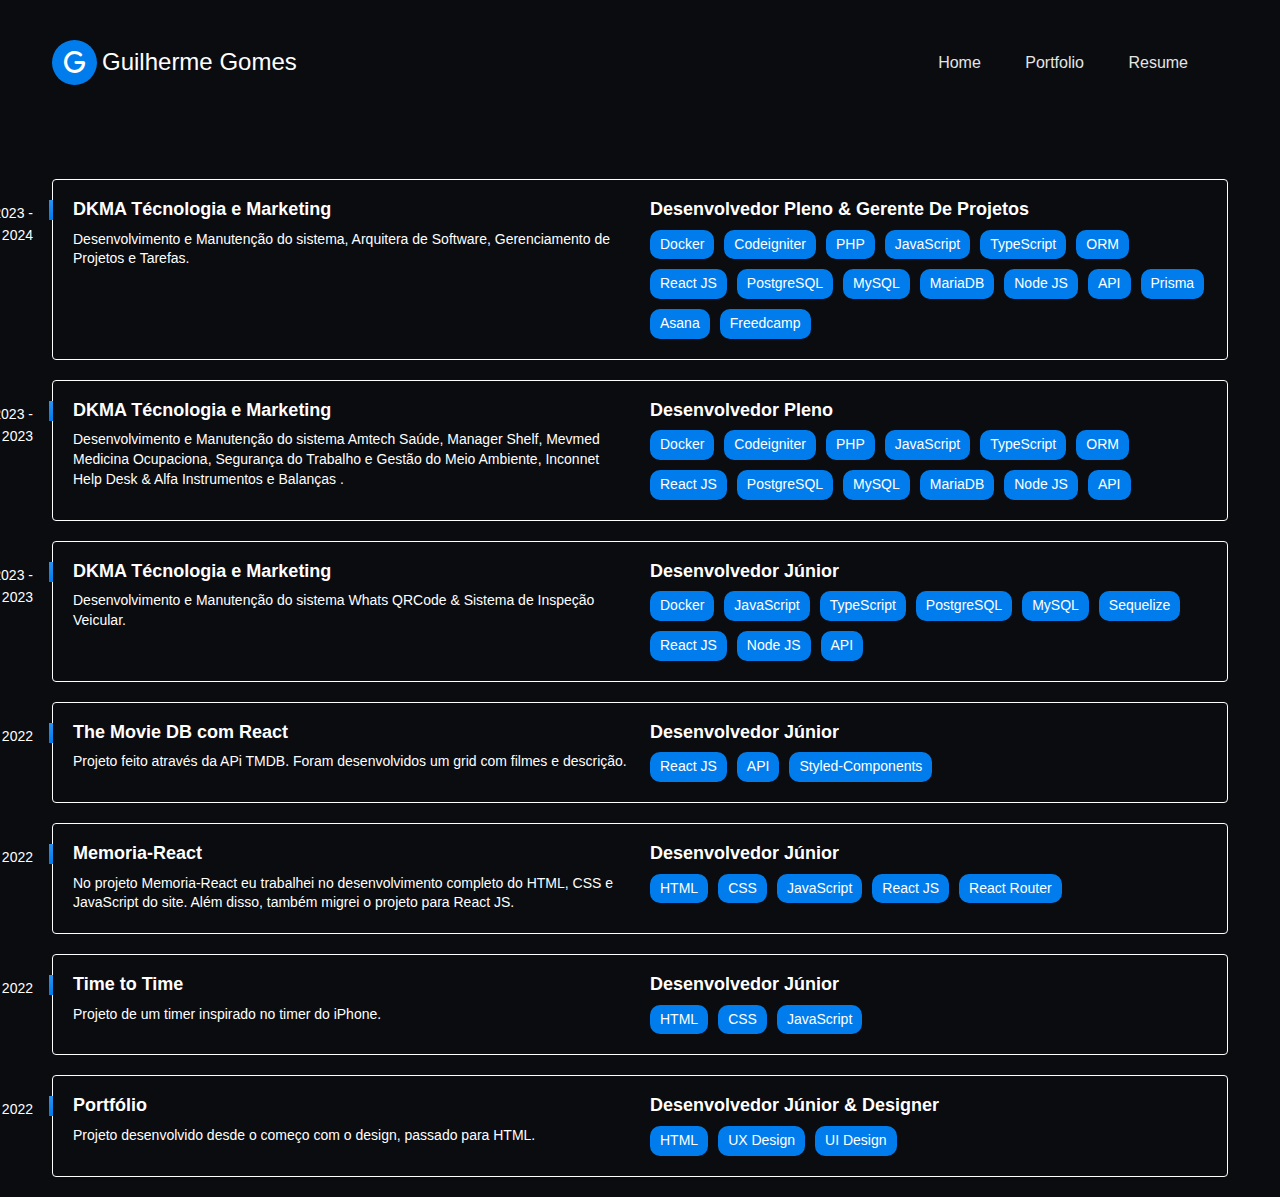
<file: portifolio.html>
<!DOCTYPE html>
<html lang="en">

<head>
    <meta charset="UTF-8">
    <meta http-equiv="X-UA-Compatible" content="IE=edge">
    <meta name="viewport" content="width=device-width, initial-scale=1.0">
    <title>Responsive Portfolio Website Design</title>
    <link rel="stylesheet" href="style.css">
    <!----Font awesome cdn  font icon css -->
    <link rel="stylesheet" href="https://cdnjs.cloudflare.com/ajax/libs/font-awesome/6.2.1/css/all.min.css">
</head>

<body>
    <div class="hero-header">
        <div class="wrapper">
            <header>
                <div class="logo">
                    <i class="fa-solid fa-g"></i>
                    <div class="logo-text">Guilherme Gomes</div>
                </div>
                <nav>
                    <div class="togglebtn">
                        <span></span>
                        <span></span>
                        <span></span>
                    </div>
                    <ul class="navlinks">
                      <li><a href="index.html">Home</a></li>
                      <li><a href="portifolio.html">Portfolio</a></li>
                      <li><a href="resume.html">Resume</a></li>
                    </ul>
                </nav>
            </header>
            <div class="container">
                <div>
                  <div class="empresa">
                    <span class="empresa-ano">Dez 2023 - Jun 2024</span>
                    <h3 class="empresa-titulo">DKMA Técnologia e Marketing</h3>
                    <span class="empresa-titulo">Desenvolvedor Pleno & Gerente De Projetos</span>
                    <p class="empresa-texto">Desenvolvimento e Manutenção do sistema, Arquitera de Software, Gerenciamento de Projetos e Tarefas.</p>
                    <ul class="empresa-habilidades">
                      <li>Docker</li>
                      <li>Codeigniter</li>
                      <li>PHP</li>
                      <li>JavaScript</li>
                      <li>TypeScript</li>
                      <li>ORM</li>
                      <li>React JS</li>
                      <li>PostgreSQL</li>
                      <li>MySQL</li>
                      <li>MariaDB</li>
                      <li>Node JS</li>
                      <li>API</li>
                      <li>Prisma</li>
                      <li>Asana</li>
                      <li>Freedcamp</li>
                    </ul>
                  </div>
                  <div class="empresa">
                    <span class="empresa-ano">Jun 2023 - Dez 2023</span>
                    <h3 class="empresa-titulo">DKMA Técnologia e Marketing</h3>
                    <span class="empresa-titulo">Desenvolvedor Pleno</span>
                    <p class="empresa-texto">Desenvolvimento e Manutenção do sistema Amtech Saúde, Manager Shelf,  Mevmed Medicina Ocupaciona, Segurança do Trabalho e Gestão do Meio Ambiente, Inconnet Help Desk & Alfa Instrumentos e Balanças .</p>
                    <ul class="empresa-habilidades">
                      <li>Docker</li>
                      <li>Codeigniter</li>
                      <li>PHP</li>
                      <li>JavaScript</li>
                      <li>TypeScript</li>
                      <li>ORM</li>
                      <li>React JS</li>
                      <li>PostgreSQL</li>
                      <li>MySQL</li>
                      <li>MariaDB</li>
                      <li>Node JS</li>
                      <li>API</li>
                    </ul>
                  </div>
                  <div class="empresa">
                    <span class="empresa-ano">Fev 2023 - Jun 2023</span>
                    <h3 class="empresa-titulo">DKMA Técnologia e Marketing</h3>
                    <span class="empresa-titulo">Desenvolvedor Júnior</span>
                    <p class="empresa-texto">Desenvolvimento e Manutenção do sistema Whats QRCode & Sistema de Inspeção Veicular.</p>
                    <ul class="empresa-habilidades">
                      <li>Docker</li>
                      <li>JavaScript</li>
                      <li>TypeScript</li>
                      <li>PostgreSQL</li>
                      <li>MySQL</li>
                      <li>Sequelize</li>
                      <li>React JS</li>
                      <li>Node JS</li>
                      <li>API</li>
                    </ul>
                  </div>
                  <div class="empresa">
                    <span class="empresa-ano">2022</span>
                    <h3 class="empresa-titulo">The Movie DB com React</h3>
                    <span class="empresa-titulo">Desenvolvedor Júnior</span>
                    <p class="empresa-texto">Projeto feito através da APi TMDB. Foram desenvolvidos um grid com filmes e descrição.</p>
                    <ul class="empresa-habilidades">
                      <li>React JS</li>
                      <li>API</li>
                      <li>Styled-Components</li>
                    </ul>
                  </div>
            
                  <div class="empresa">
                    <span class="empresa-ano">2022</span>
                    <h3 class="empresa-titulo">Memoria-React</h3>
                    <span class="empresa-titulo">Desenvolvedor Júnior</span>
                    <p class="empresa-texto">No projeto Memoria-React eu trabalhei no desenvolvimento completo do HTML, CSS e JavaScript do site. Além disso, também migrei o projeto para React JS.</p>
                    <ul class="empresa-habilidades">
                      <li>HTML</li>
                      <li>CSS</li>
                      <li>JavaScript</li>
                      <li>React JS</li>
                      <li>React Router</li>
                    </ul>
                  </div>
                  <div class="empresa">
                    <span class="empresa-ano">2022</span>
                    <h3 class="empresa-titulo">Time to Time</h3>
                    <span class="empresa-titulo">Desenvolvedor Júnior</span>
                    <p class="empresa-texto">Projeto de um timer inspirado no timer do iPhone.</p>
                    <ul class="empresa-habilidades">
                      <li>HTML</li>
                      <li>CSS</li>
                      <li>JavaScript</li>
                    </ul>
                  </div>
            
                  <div class="empresa">
                    <span class="empresa-ano">2022</span>
                    <h3 class="empresa-titulo">Portfólio</h3>
                    <span class="empresa-titulo">Desenvolvedor Júnior & Designer</span>
                    <p class="empresa-texto">Projeto desenvolvido desde o começo com o design, passado para HTML.</p>
                    <ul class="empresa-habilidades">
                      <li>HTML</li>
                      <li>UX Design</li>
                      <li>UI Design</li>
                    </ul>
                  </div>
                <div class="hero-text">
            
                </div>
            </div>
        </div>
    </div>

</body>

</html>
</file>
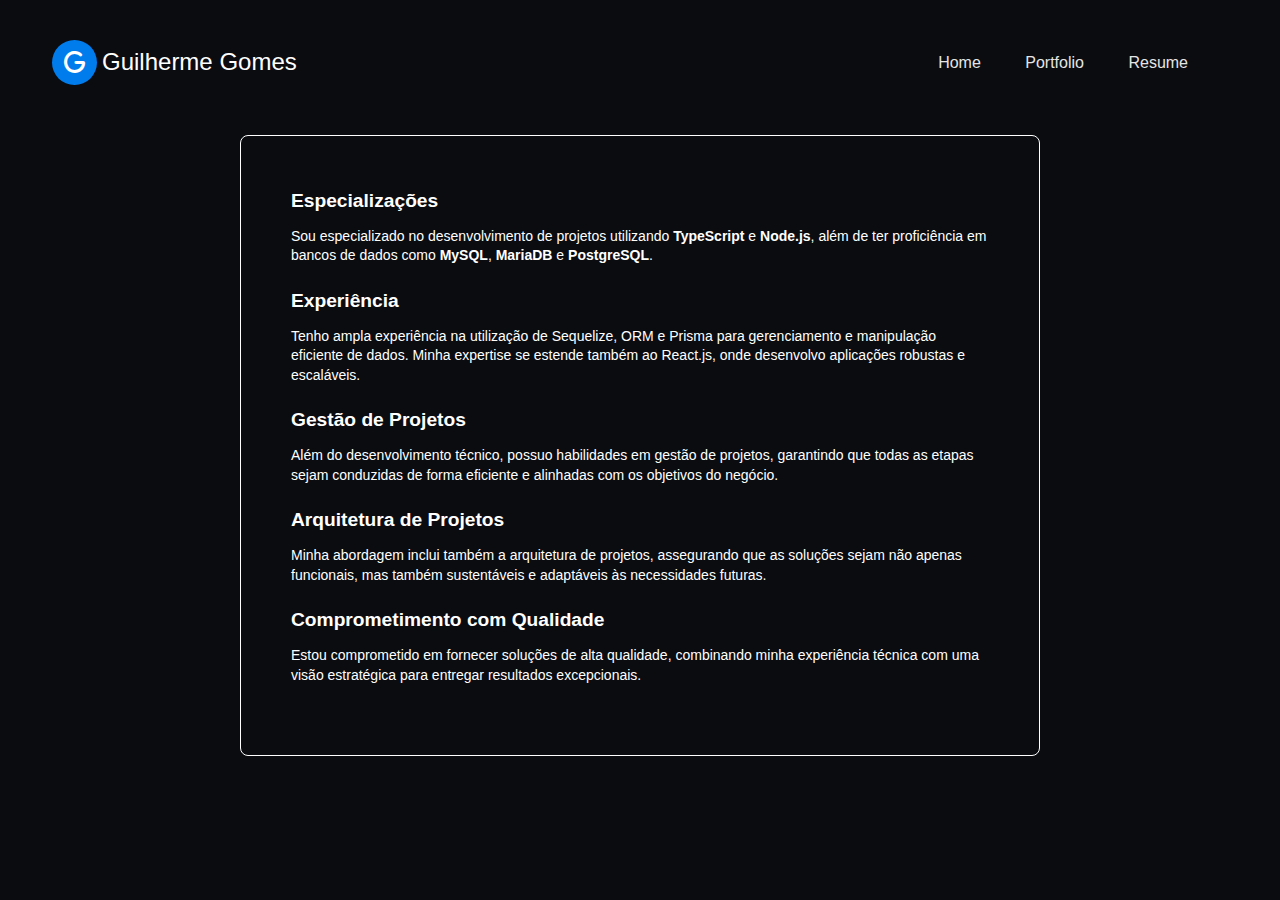
<file: resume.html>
<!DOCTYPE html>
<html lang="en">

<head>
  <meta charset="UTF-8">
  <meta http-equiv="X-UA-Compatible" content="IE=edge">
  <meta name="viewport" content="width=device-width, initial-scale=1.0">
  <title>Responsive Portfolio Website Design</title>
  <link rel="stylesheet" href="style.css">
  <!----Font awesome cdn  font icon css -->
  <link rel="stylesheet" href="https://cdnjs.cloudflare.com/ajax/libs/font-awesome/6.2.1/css/all.min.css">
</head>

<body>
  <div class="hero-header">
    <div class="wrapper">
      <header>
        <div class="logo">
          <i class="fa-solid fa-g"></i>
          <div class="logo-text">Guilherme Gomes</div>
        </div>
        <nav>
          <div class="togglebtn">
            <span></span>
            <span></span>
            <span></span>
          </div>
          <ul class="navlinks">
            <li><a href="index.html">Home</a></li>
            <li><a href="portifolio.html">Portfolio</a></li>
            <li><a href="resume.html">Resume</a></li>
          </ul>
        </nav>
      </header>
      <div class="container-resumo">
        <div class="section">
          <p class="section-title">Especializações</p>
          <p class="empresa-texto">Sou especializado no desenvolvimento de projetos utilizando <strong>TypeScript</strong> e
            <strong>Node.js</strong>, além de ter proficiência em bancos de dados como
            <strong>MySQL</strong>, <strong>MariaDB</strong> e <strong>PostgreSQL</strong>.
          </p>
        </div>

        <div class="section">
          <p class="section-title">Experiência</p>
          <p class="empresa-texto">Tenho ampla experiência na utilização de Sequelize, ORM e Prisma para gerenciamento e
            manipulação
            eficiente de dados. Minha expertise se estende também ao React.js, onde desenvolvo aplicações robustas
            e escaláveis.</p>
        </div>

        <div class="section">
          <p class="section-title">Gestão de Projetos</p>
          <p class="empresa-texto">Além do desenvolvimento técnico, possuo habilidades em gestão de projetos, garantindo que todas as
            etapas sejam conduzidas de forma eficiente e alinhadas com os objetivos do negócio.</p>
        </div>

        <div class="section">
          <p class="section-title">Arquitetura de Projetos</p>
          <p class="empresa-texto">Minha abordagem inclui também a arquitetura de projetos, assegurando que as soluções sejam não apenas
            funcionais, mas também sustentáveis e adaptáveis às necessidades futuras.</p>
        </div>

        <div class="section">
          <p class="section-title">Comprometimento com Qualidade</p>
          <p class="empresa-texto">Estou comprometido em fornecer soluções de alta qualidade, combinando minha experiência técnica com uma
            visão estratégica para entregar resultados excepcionais.</p>
        </div>
      </div>
</body>

</html>
</file>
<file: style.css>
* {
    box-sizing: border-box;
    padding: 0;
    margin: 0;
    font-family: poppins, sans-serif;
    text-decoration: none;
}

body {
    overflow-x: hidden;
    font-family: Arial, sans-serif;
    line-height: 1.6;
    background: #0a0c10;
}

.hero-header {
    width: 100%;
    height: 100%;
    min-height: 100vh;
    background: #0a0c10;
}

.wrapper {
    width: 1280px;
    max-width: 95%;
    margin: 0 auto;
    padding: 0 20px;
}

header {
    padding: 40px 0 30px;
    display: flex;
    justify-content: space-between;
    align-items: center;
    flex-wrap: wrap;
}

.logo {
    display: inline-flex;
    justify-content: center;
    align-items: center;
}

.logo i {
    height: 45px;
    width: 45px;
    background-color: #007ced;
    border-radius: 50%;
    color: #fff;
    font-weight: 700;
    font-size: 1.5rem;
    padding: 10px;
    margin-right: 5px;
    cursor: pointer;
    text-align: center;

}

.logo .logo-text {
    font-size: 24px;
    font-weight: 500;
    color: #fff;
}

nav .togglebtn {
    width: 35px;
    height: 35px;
    position: absolute;
    top: 45px;
    right: 3%;
    z-index: 5;
    cursor: pointer;
    display: none;
}

nav .togglebtn span {
    display: block;
    background-color: #007ced;
    margin: 5px 0px;
    width: 100%;
    height: 3px;
    transition: 0.3s;
    transition-property: transform, opacity;

}

nav .navlinks {
    list-style-type: none;
}

nav .navlinks li {
    display: inline-block;
}

nav .navlinks li a {
    color: #e5e5e5;
    margin-right: 2.5rem;
}

.container {
    display: flex;
    justify-content: space-around;
    align-items: center;
    padding-top: 4rem;
}

.container .hero-pic {
    width: 300px;
    height: 300px;
border-radius: 50%;
    overflow: hidden;
    border: 1px solid #fff;
    box-shadow: 5px 7px 25px rgba(0, 0, 0, 0.5);
}

.experiencia {
    max-width: 1200px;
    padding: 40px 20px;
    margin: 0 auto;
    display: grid;
    grid-template-columns: 1fr 2fr;
    gap: 100px;
}

.experiencia .subtitulo {
    color: #fff;
}

.experiencia-texto {
    font-size: 1.5rem;
    line-height: 1.33;
    max-width: 40ch;
    margin-bottom: 60px;
    color: #fff;
}

.experiencia-texto strong {
    color: #fff;
}

.empresa {
    display: grid;
    grid-template-columns: 1fr 1fr;
    gap: 10px 20px;
    padding: 20px;
    border: solid 1px #fff;
    background: #0a0c10;
    margin-bottom: 20px;
    border-radius: 4px;
    position: relative;
}

.empresa::before {
    content: "";
    display: block;
    width: 4px;
    height: 20px;
    background: linear-gradient(#2b92f1, #007ced);
    position: absolute;
    top: 20px;
    left: -4px;
}

.empresa-ano {
    position: absolute;
    top: 22px;
    left: -100px;
    text-align: right;
    width: 80px;
    color: #fff;
    font-size: 0.875rem;
}

.empresa-titulo {
    font-size: 1.125rem;
    line-height: 1.1;
    font-weight: bold;
    color: #fff;
}

.empresa-texto {
    font-size: 0.875rem;
    line-height: 1.4;
    color: #fff;
}

.empresa-habilidades {
    display: flex;
    flex-wrap: wrap;
    gap: 10px;
    align-content: start;
}

.empresa-habilidades li {
    font-size: 0.875rem;
    line-height: 1.4;
    border-radius: 10px;
    background: #007ced;
    list-style-type: none;
    color: #fff;
    padding: 5px 10px;
}

@media (max-width: 800px) {
    .experiencia {
        grid-template-columns: 1fr;
        gap: 40px;
    }

    .experiencia .subtitulo {
        color: #141414;
    }

    .experiencia-texto {
        font-size: 1.25rem;
    }

    .empresa-ano {
        position: initial;
        order: 1;
        width: initial;
        text-align: left;
    }
}

@media (max-width: 400px) {
    .empresa {
        grid-template-columns: 1fr;
    }
}

.hero-pic img {
    height: 100%;
    width: 100%;
    transition: 0.5s;
}

.hero-pic img:hover {
    transform: scale(1.1);
}

.hero-text {
    max-width: 500px;
    display: flex;
    flex-direction: column;
}

.hero-text h5 {
    color: #e5e5e5;
    font-size: 14px;
}

.hero-text h5 span {
    color: #007ced;
    font-size: 16px;
}

.hero-text h1 {
    color: #007ced;
    font-size: 3rem;
}

.hero-text p {
    color: #e5e5e5;

}

.btn-group {
    margin: 45px 0;
}

.btn-group .btn {
    border-color: #d5d5d5;
    color: #fff;
    background-color: #333;
    padding: 12px 25px;
    margin: 5px 0px;
    margin-right: 7px;
    border-radius: 30px;
    border: 2px solid #e5e5e5;
    box-shadow: 0 10px 10px -8px rgb(0 0 0 / 78%);
}

.btn.active {
    border-color: #007ced;
}

.hero-text .social i {
    color: #e5e5e5;
    font-size: 18px;
    margin-right: 10px;
    transition: 0.5s;
}

.hero-text .social i:hover {
    color: #007ced;
    transform: rotate(360deg);
}

/* Respnosiv design & displaying navbar for small screen */
@media(max-width:930px) {
    nav .togglebtn {
        display: initial;
    }

    /* for toggle button**/
    .click {
        top: 45px;
    }

    .click span {
        position: absolute;
        margin-top: 12px
    }

    .click span:first-child {
        transform: rotate(-40deg);
    }

    .click span:nth-child(2) {
        opacity: 0;
        margin: 0;
    }

    .click span:last-child {
        transform: rotate(45deg);
        top: 0;
    }

    nav .navlinks {
        position: absolute;
        top: 110px;
        right: -100%;
        bottom: 0;
        width: 60%;
        height: 100vh;
        background-color: #222;
        z-index: 3;
        box-shadow: 5px 13px 30px rgba(0, 0, 0, 0.1);
        transition: 0.5s;
        padding: 25px 0px;
    }

    nav .navlinks li {
        display: block;
    }

    nav .navlinks li a {
        display: block;
        margin-bottom: 15px;
        text-align: center;
    }

    nav .navlinks.open {
        right: 0;
    }
}

@media(max-width:768px) {
    .container {
        flex-direction: column;
        padding-top: 2rem
    }

    .hero-text {
        padding: 40px 0px;
    }
}
.container-resumo {
    max-width: 800px;
    margin: 20px auto;
    padding: 50px;
    border: 1px solid #fff;
    border-radius: 8px;
}

.section {
    margin-bottom: 20px;
}

.section-title {
    font-weight: bold;
    font-size: 1.2em;
    color: #fff;
    margin-bottom: 10px;
}

.skills-list {
    margin-top: 0;
    padding-left: 20px;
}
</file>
